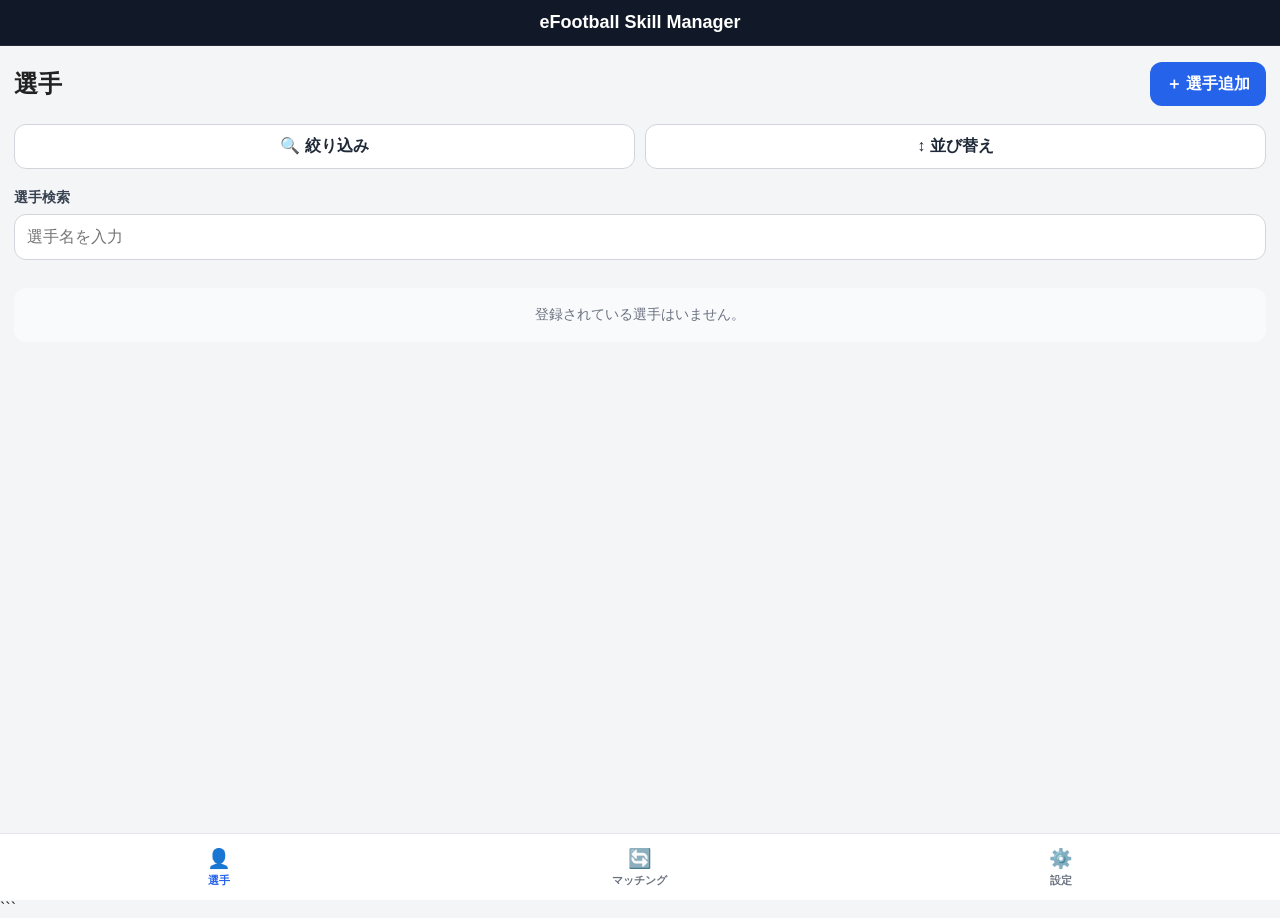
<file: index.html>
<!--
  eFootball Skill Manager
  Copyright (c) 2026 numa. All Rights Reserved.

  This is an unofficial personal tool.
  This project is not affiliated with or endorsed by KONAMI.
-->
<!DOCTYPE html>

<html lang="ja">

<head>
  <meta charset="UTF-8">
  <meta name="viewport" content="width=device-width, initial-scale=1.0, viewport-fit=cover">
  <title>eFootball Skill Manager</title>

  <link rel="stylesheet" href="style.css?v=20260918-2">
</head>

<body>

  <div class="app">

    <!-- =========================
         ヘッダー
    ========================== -->
    <header class="app-header">
      <h1>eFootball Skill Manager</h1>
    </header>


    <!-- =========================
         メインコンテンツ
    ========================== -->
    <main class="app-main">


      <!-- ==================================================
           1. 選手一覧画面
      =================================================== -->
      <section id="playerListScreen" class="screen active">

        <div class="screen-header player-list-header">

          <h2>選手</h2>

          <button id="addPlayerButton" class="primary-button" type="button">
            ＋ 選手追加
          </button>

        </div>

        <div class="player-list-tools">

          <button id="filterPlayerButton" class="secondary-button" type="button">
            🔍 絞り込み
          </button>

          <button id="sortPlayerButton" class="secondary-button" type="button">
            ↕ 並び替え
          </button>

        </div>


        <!-- 選手検索 -->
        <div class="search-area">
          <label for="playerSearch">選手検索</label>

          <input id="playerSearch" type="search" placeholder="選手名を入力">
        </div>

        <div id="playerFilterPanel" class="player-filter-panel" hidden>

          <h3>絞り込み</h3>

          <div class="filter-section">

            <div class="filter-title">ポジション</div>

            <div id="filterPositionSelector" class="filter-position-selector">

              <button type="button" data-position="CF">CF</button>
              <button type="button" data-position="ST">ST</button>
              <button type="button" data-position="LWG">LWG</button>
              <button type="button" data-position="RWG">RWG</button>
              <button type="button" data-position="LMF">LMF</button>
              <button type="button" data-position="RMF">RMF</button>
              <button type="button" data-position="OMF">OMF</button>
              <button type="button" data-position="CMF">CMF</button>
              <button type="button" data-position="DMF">DMF</button>
              <button type="button" data-position="LSB">LSB</button>
              <button type="button" data-position="RSB">RSB</button>
              <button type="button" data-position="CB">CB</button>
              <button type="button" data-position="GK">GK</button>

            </div>

          </div>

          <div class="filter-section filter-checkboxes">

            <label>
              <input id="filterSpecialTraining" type="checkbox">
              特別強化用
            </label>

            <label>
              <input id="filterUnacquiredSkills" type="checkbox">
              追加スキル未取得あり
            </label>

            <label>
              <input id="filterCompletedSkills" type="checkbox">
              追加スキル取得完了
            </label>

          </div>

          <button id="clearPlayerFilterButton" class="secondary-button" type="button">
            条件をクリア
          </button>

        </div>

        <div id="playerSortPanel" class="player-sort-panel" hidden>

          <h3>並び替え</h3>

          <div class="player-sort-options">

            <button type="button" data-sort="created" class="selected">
              登録順
            </button>

            <button type="button" data-sort="name">
              選手名
            </button>

            <button type="button" data-sort="position">
              ポジション
            </button>

            <button type="button" data-sort="unacquired">
              追加スキル未取得数
            </button>

          </div>

        </div>

        <!-- 選手一覧 -->
        <div id="playerList" class="player-list">
          
          <!--
            JavaScriptで選手カードを生成予定

            例：

            <button class="player-card" type="button">
              <div>
                <strong>選手A</strong>
                <span>CF</span>
              </div>

              <div>
                追加スキル 3 / 5
              </div>

              <div>
                ⭐ 特別強化用
              </div>
            </button>
          -->

          <p id="playerEmptyMessage" class="empty-message">
            登録されている選手はいません。
          </p>

        </div>

      </section>



      <!-- ==================================================
           2. 選手追加・編集画面
      =================================================== -->
      <section id="playerEditScreen" class="screen">

        <div class="screen-header">

          <button id="backToPlayerListButton" class="back-button" type="button">
            ＜ 戻る
          </button>

          <h2 id="playerEditTitle">
            選手追加
          </h2>

        </div>


        <form id="playerForm">


          <!-- 選手名 -->
          <section class="form-section">

            <h3>基本情報</h3>

            <label for="playerName">
              選手名
            </label>

            <input id="playerName" name="playerName" type="text" maxlength="50" placeholder="選手名を入力" required>

          </section>



          <!-- 登録ポジション -->
          <section class="form-section">

            <h3>登録ポジション</h3>

            <div id="positionSelector" class="position-selector">

              <button type="button" data-position="CF">CF</button>
              <button type="button" data-position="ST">ST</button>

              <button type="button" data-position="LWG">LWG</button>
              <button type="button" data-position="RWG">RWG</button>

              <button type="button" data-position="LMF">LMF</button>
              <button type="button" data-position="RMF">RMF</button>

              <button type="button" data-position="OMF">OMF</button>
              <button type="button" data-position="CMF">CMF</button>
              <button type="button" data-position="DMF">DMF</button>

              <button type="button" data-position="LSB">LSB</button>
              <button type="button" data-position="RSB">RSB</button>

              <button type="button" data-position="CB">CB</button>

              <button type="button" data-position="GK">GK</button>

            </div>

            <input id="selectedPosition" name="selectedPosition" type="hidden">

          </section>



          <!-- 所持スキル -->
          <section class="form-section">

            <div class="section-title-row">

              <h3>所持スキル</h3>

              <span id="ownedSkillCount">
                0 / 10
              </span>

            </div>


            <p class="section-description">
              選手が元から所持しているスキルを最大10個登録します。
            </p>


            <div id="ownedSkillList" class="selected-skill-list">

              <p class="empty-message">
                所持スキルは選択されていません。
              </p>

            </div>


            <button id="openOwnedSkillSelectorButton" class="secondary-button" type="button">
              ＋ 所持スキルを選択
            </button>

          </section>



          <!-- 追加したいスキル -->
          <section class="form-section">

            <div class="section-title-row">

              <h3>追加したいスキル</h3>

              <span id="additionalSkillCount">
                0 / 5
              </span>

            </div>


            <p class="section-description">
              今後追加したいスキルを最大5個登録します。
            </p>


            <div id="additionalSkillList" class="selected-skill-list">

              <p class="empty-message">
                追加したいスキルは選択されていません。
              </p>

            </div>


            <button id="openAdditionalSkillSelectorButton" class="secondary-button" type="button">
              ＋ 追加スキルを選択
            </button>

          </section>



          <!-- ポジション別おすすめ -->
          <section class="form-section">

            <div class="section-title-row">

              <h3>おすすめ追加スキル</h3>

              <span id="recommendPositionLabel">
                ポジション未選択
              </span>

            </div>


            <p class="section-description">
              登録ポジションに応じたおすすめ候補を表示します。
            </p>


            <div id="recommendedSkillArea" class="recommended-skill-area">

              <p class="empty-message">
                ポジションを選択してください。
              </p>

            </div>

          </section>



          <!-- 特別強化 -->
          <section class="form-section">

            <h3>特別強化</h3>

            <label class="toggle-row" for="specialTrainingPlayer">

              <span>
                特別強化用選手として登録
              </span>

              <input id="specialTrainingPlayer" name="specialTrainingPlayer" type="checkbox">

            </label>

          </section>



          <!-- 登録・保存 / 削除 -->
          <div class="form-actions player-edit-actions">

            <button id="savePlayerButton" class="primary-button large-button" type="submit">
              登録
            </button>

            <button id="deletePlayerButton" class="danger-button large-button" type="button" hidden>
              削除
            </button>

          </div>

        </form>

      </section>



      <!-- ==================================================
           3. マッチング画面
      =================================================== -->
      <section id="matchingScreen" class="screen">

        <div class="screen-header">
          <h2>マッチング</h2>
        </div>


        <!-- マッチングモード -->
        <div class="matching-mode-tabs">

          <button id="targetPlayerMatchingTab" class="matching-tab active" type="button">
            強化したい選手
          </button>

          <button id="materialPlayerMatchingTab" class="matching-tab" type="button">
            素材から探す
          </button>

        </div>



        <!-- 強化したい選手から探す -->
        <div id="targetPlayerMatchingPanel" class="matching-panel active">

          <label for="matchingTargetPlayer">
            強化したい選手
          </label>

          <select id="matchingTargetPlayer">
            <option value="">
              選手を選択
            </option>
          </select>


          <section class="matching-section">

            <h3>欲しいスキル</h3>

            <div id="targetWantedSkillList">

              <p class="empty-message">
                選手を選択してください。
              </p>

            </div>

          </section>


          <section class="matching-section">

            <h3>特別強化候補</h3>

            <div id="targetMatchingResult">

              <p class="empty-message">
                マッチング結果はありません。
              </p>

            </div>

          </section>

        </div>



        <!-- 素材から探す -->
        <div id="materialPlayerMatchingPanel" class="matching-panel">

          <label for="matchingMaterialPlayer">
            特別強化用選手
          </label>

          <select id="matchingMaterialPlayer">
            <option value="">
              選手を選択
            </option>
          </select>


          <section class="matching-section">

            <h3>現在持っているスキル</h3>

            <div id="materialOwnedSkillList">

              <p class="empty-message">
                選手を選択してください。
              </p>

            </div>

          </section>


          <section class="matching-section">

            <h3>使用候補</h3>

            <div id="materialMatchingResult">

              <p class="empty-message">
                マッチング結果はありません。
              </p>

            </div>

          </section>

        </div>

      </section>



      <!-- ==================================================
           4. 設定画面
      =================================================== -->
      <section id="settingsScreen" class="screen">

        <div class="screen-header">
          <h2>設定</h2>
        </div>


        <!-- おすすめスキル -->
        <section class="settings-section">

          <h3>おすすめスキル</h3>

          <button id="openRecommendationSettingsButton" class="settings-button" type="button">

            ポジション別おすすめスキルを見る
            <span>＞</span>

          </button>

        </section>


        <!-- データ管理 -->
        <section class="settings-section">

          <h3>データ管理</h3>

          <button id="exportDataButton" class="settings-button" type="button">
            データを書き出す
          </button>


          <label class="settings-button file-button" for="importDataInput">

            データを読み込む

          </label>

          <input id="importDataInput" type="file" accept=".json,application/json" hidden>


          <button id="resetDataButton" class="danger-button" type="button">
            全データを初期化
          </button>

        </section>

      </section>



      <!-- ==================================================
           5. おすすめスキル設定画面
      =================================================== -->
      <section id="recommendationSettingsScreen" class="screen">

        <div class="screen-header">

          <button id="backToSettingsButton" class="back-button" type="button">
            ＜ 戻る
          </button>

          <h2>
            おすすめスキル
          </h2>

        </div>


        <label for="recommendationPositionSelect">
          ポジション
        </label>

        <select id="recommendationPositionSelect">

          <option value="CF">CF / ST</option>
          <option value="WG">LWG / RWG</option>
          <option value="MF">LMF / RMF / OMF / CMF / DMF</option>
          <option value="SB">LSB / RSB</option>
          <option value="CB">CB</option>
          <option value="GK">GK</option>

        </select>


        <div id="recommendationSettingsList">

          <!-- JavaScriptでおすすめスキルを表示 -->

        </div>

      </section>

    </main>



    <!-- =========================
         下部ナビゲーション
    ========================== -->
    <nav class="bottom-navigation">

      <button id="playerNavButton" class="nav-button active" type="button" data-screen="playerListScreen">

        <span class="nav-icon">👤</span>
        <span>選手</span>

      </button>


      <button id="matchingNavButton" class="nav-button" type="button" data-screen="matchingScreen">

        <span class="nav-icon">🔄</span>
        <span>マッチング</span>

      </button>


      <button id="settingsNavButton" class="nav-button" type="button" data-screen="settingsScreen">

        <span class="nav-icon">⚙️</span>
        <span>設定</span>

      </button>

    </nav>

  </div>



  <!-- ==================================================
       スキル選択モーダル
  =================================================== -->
  <div id="skillSelectorModal" class="modal" aria-hidden="true">

    <div class="modal-overlay"></div>

    <div class="modal-content" role="dialog" aria-modal="true" aria-labelledby="skillSelectorTitle">

      <div class="modal-header">

        <h2 id="skillSelectorTitle">
          スキル選択
        </h2>

        <span id="skillSelectorCount">
          0 / 10
        </span>

        <button id="closeSkillSelectorButton" class="close-button" type="button" aria-label="閉じる">
          ×
        </button>

      </div>


      <!-- スキル検索 -->
      <div class="search-area">

        <label for="skillSearch">
          スキル検索
        </label>

        <input id="skillSearch" type="search" placeholder="スキル名を入力">

      </div>


      <!-- スキル一覧 -->
      <div id="skillSelectorList" class="skill-selector-list">

        <!-- JavaScriptで全スキルを生成 -->

      </div>


      <div class="modal-actions">

        <button id="confirmSkillSelectionButton" class="primary-button" type="button">
          決定
        </button>

      </div>

    </div>

  </div>



  <script src="app.js?v=20260918-2"></script>

</body>

</html>
```
</file>
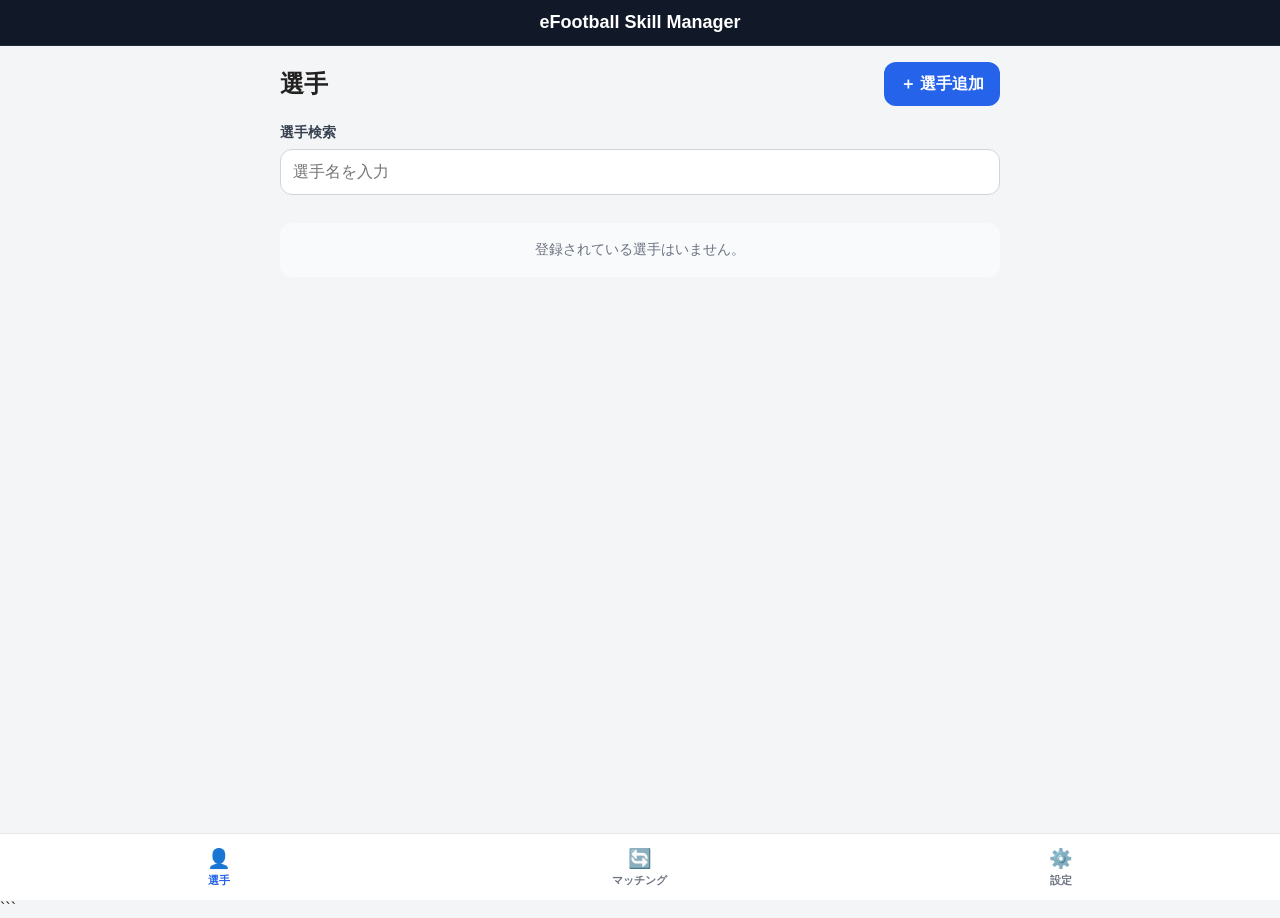
<file: eFootball Skill Manager/index.html>
<!--
  eFootball Skill Manager
  Copyright (c) 2026 numa. All Rights Reserved.

  This is an unofficial personal tool.
  This project is not affiliated with or endorsed by KONAMI.
-->
<!DOCTYPE html>

<html lang="ja">

<head>
  <meta charset="UTF-8">
  <meta name="viewport" content="width=device-width, initial-scale=1.0, viewport-fit=cover">
  <title>eFootball Skill Manager</title>

  <link rel="stylesheet" href="style.css">
</head>

<body>

  <div class="app">

    <!-- =========================
         ヘッダー
    ========================== -->
    <header class="app-header">
      <h1>eFootball Skill Manager</h1>
    </header>


    <!-- =========================
         メインコンテンツ
    ========================== -->
    <main class="app-main">


      <!-- ==================================================
           1. 選手一覧画面
      =================================================== -->
      <section id="playerListScreen" class="screen active">

        <div class="screen-header">
          <h2>選手</h2>

          <button
            id="addPlayerButton"
            class="primary-button"
            type="button">
            ＋ 選手追加
          </button>
        </div>


        <!-- 選手検索 -->
        <div class="search-area">
          <label for="playerSearch">選手検索</label>

          <input
            id="playerSearch"
            type="search"
            placeholder="選手名を入力">
        </div>


        <!-- 選手一覧 -->
        <div id="playerList" class="player-list">

          <!--
            JavaScriptで選手カードを生成予定

            例：

            <button class="player-card" type="button">
              <div>
                <strong>選手A</strong>
                <span>CF</span>
              </div>

              <div>
                追加スキル 3 / 5
              </div>

              <div>
                ⭐ 特別強化用
              </div>
            </button>
          -->

          <p id="playerEmptyMessage" class="empty-message">
            登録されている選手はいません。
          </p>

        </div>

      </section>



      <!-- ==================================================
           2. 選手追加・編集画面
      =================================================== -->
      <section id="playerEditScreen" class="screen">

        <div class="screen-header">

          <button
            id="backToPlayerListButton"
            class="back-button"
            type="button">
            ＜ 戻る
          </button>

          <h2 id="playerEditTitle">
            選手追加
          </h2>

        </div>


        <form id="playerForm">


          <!-- 選手名 -->
          <section class="form-section">

            <h3>基本情報</h3>

            <label for="playerName">
              選手名
            </label>

            <input
              id="playerName"
              name="playerName"
              type="text"
              maxlength="50"
              placeholder="選手名を入力"
              required>

          </section>



          <!-- 登録ポジション -->
          <section class="form-section">

            <h3>登録ポジション</h3>

            <div
              id="positionSelector"
              class="position-selector">

              <button type="button" data-position="CF">CF</button>
              <button type="button" data-position="ST">ST</button>

              <button type="button" data-position="LWG">LWG</button>
              <button type="button" data-position="RWG">RWG</button>

              <button type="button" data-position="LMF">LMF</button>
              <button type="button" data-position="RMF">RMF</button>

              <button type="button" data-position="OMF">OMF</button>
              <button type="button" data-position="CMF">CMF</button>
              <button type="button" data-position="DMF">DMF</button>

              <button type="button" data-position="LSB">LSB</button>
              <button type="button" data-position="RSB">RSB</button>

              <button type="button" data-position="CB">CB</button>

              <button type="button" data-position="GK">GK</button>

            </div>

            <input
              id="selectedPosition"
              name="selectedPosition"
              type="hidden">

          </section>



          <!-- 所持スキル -->
          <section class="form-section">

            <div class="section-title-row">

              <h3>所持スキル</h3>

              <span id="ownedSkillCount">
                0 / 10
              </span>

            </div>


            <p class="section-description">
              選手が元から所持しているスキルを最大10個登録します。
            </p>


            <div
              id="ownedSkillList"
              class="selected-skill-list">

              <p class="empty-message">
                所持スキルは選択されていません。
              </p>

            </div>


            <button
              id="openOwnedSkillSelectorButton"
              class="secondary-button"
              type="button">
              ＋ 所持スキルを選択
            </button>

          </section>



          <!-- 追加したいスキル -->
          <section class="form-section">

            <div class="section-title-row">

              <h3>追加したいスキル</h3>

              <span id="additionalSkillCount">
                0 / 5
              </span>

            </div>


            <p class="section-description">
              今後追加したいスキルを最大5個登録します。
            </p>


            <div
              id="additionalSkillList"
              class="selected-skill-list">

              <p class="empty-message">
                追加したいスキルは選択されていません。
              </p>

            </div>


            <button
              id="openAdditionalSkillSelectorButton"
              class="secondary-button"
              type="button">
              ＋ 追加スキルを選択
            </button>

          </section>



          <!-- ポジション別おすすめ -->
          <section class="form-section">

            <div class="section-title-row">

              <h3>おすすめ追加スキル</h3>

              <span id="recommendPositionLabel">
                ポジション未選択
              </span>

            </div>


            <p class="section-description">
              登録ポジションに応じたおすすめ候補を表示します。
            </p>


            <div
              id="recommendedSkillArea"
              class="recommended-skill-area">

              <p class="empty-message">
                ポジションを選択してください。
              </p>

            </div>

          </section>



          <!-- 特別強化 -->
          <section class="form-section">

            <h3>特別強化</h3>

            <label
              class="toggle-row"
              for="specialTrainingPlayer">

              <span>
                特別強化用選手として登録
              </span>

              <input
                id="specialTrainingPlayer"
                name="specialTrainingPlayer"
                type="checkbox">

            </label>

          </section>



          <!-- 保存 -->
          <div class="form-actions">

            <button
              id="savePlayerButton"
              class="primary-button large-button"
              type="submit">
              保存
            </button>

          </div>

        </form>

      </section>



      <!-- ==================================================
           3. マッチング画面
      =================================================== -->
      <section id="matchingScreen" class="screen">

        <div class="screen-header">
          <h2>マッチング</h2>
        </div>


        <!-- マッチングモード -->
        <div class="matching-mode-tabs">

          <button
            id="targetPlayerMatchingTab"
            class="matching-tab active"
            type="button">
            強化したい選手
          </button>

          <button
            id="materialPlayerMatchingTab"
            class="matching-tab"
            type="button">
            素材から探す
          </button>

        </div>



        <!-- 強化したい選手から探す -->
        <div
          id="targetPlayerMatchingPanel"
          class="matching-panel active">

          <label for="matchingTargetPlayer">
            強化したい選手
          </label>

          <select id="matchingTargetPlayer">
            <option value="">
              選手を選択
            </option>
          </select>


          <section class="matching-section">

            <h3>欲しいスキル</h3>

            <div id="targetWantedSkillList">

              <p class="empty-message">
                選手を選択してください。
              </p>

            </div>

          </section>


          <section class="matching-section">

            <h3>特別強化候補</h3>

            <div id="targetMatchingResult">

              <p class="empty-message">
                マッチング結果はありません。
              </p>

            </div>

          </section>

        </div>



        <!-- 素材から探す -->
        <div
          id="materialPlayerMatchingPanel"
          class="matching-panel">

          <label for="matchingMaterialPlayer">
            特別強化用選手
          </label>

          <select id="matchingMaterialPlayer">
            <option value="">
              選手を選択
            </option>
          </select>


          <section class="matching-section">

            <h3>現在持っているスキル</h3>

            <div id="materialOwnedSkillList">

              <p class="empty-message">
                選手を選択してください。
              </p>

            </div>

          </section>


          <section class="matching-section">

            <h3>使用候補</h3>

            <div id="materialMatchingResult">

              <p class="empty-message">
                マッチング結果はありません。
              </p>

            </div>

          </section>

        </div>

      </section>



      <!-- ==================================================
           4. 設定画面
      =================================================== -->
      <section id="settingsScreen" class="screen">

        <div class="screen-header">
          <h2>設定</h2>
        </div>


        <!-- おすすめスキル -->
        <section class="settings-section">

          <h3>おすすめスキル</h3>

          <button
            id="openRecommendationSettingsButton"
            class="settings-button"
            type="button">

            ポジション別おすすめスキルを見る
            <span>＞</span>

          </button>

        </section>


        <!-- データ管理 -->
        <section class="settings-section">

          <h3>データ管理</h3>

          <button
            id="exportDataButton"
            class="settings-button"
            type="button">
            データを書き出す
          </button>


          <label
            class="settings-button file-button"
            for="importDataInput">

            データを読み込む

          </label>

          <input
            id="importDataInput"
            type="file"
            accept=".json,application/json"
            hidden>


          <button
            id="resetDataButton"
            class="danger-button"
            type="button">
            全データを初期化
          </button>

        </section>

      </section>



      <!-- ==================================================
           5. おすすめスキル設定画面
      =================================================== -->
      <section id="recommendationSettingsScreen" class="screen">

        <div class="screen-header">

          <button
            id="backToSettingsButton"
            class="back-button"
            type="button">
            ＜ 戻る
          </button>

          <h2>
            おすすめスキル
          </h2>

        </div>


        <label for="recommendationPositionSelect">
          ポジション
        </label>

        <select id="recommendationPositionSelect">

          <option value="CF">CF / ST</option>
          <option value="WG">LWG / RWG</option>
          <option value="MF">LMF / RMF / OMF / CMF / DMF</option>
          <option value="SB">LSB / RSB</option>
          <option value="CB">CB</option>
          <option value="GK">GK</option>

        </select>


        <div id="recommendationSettingsList">

          <!-- JavaScriptでおすすめスキルを表示 -->

        </div>

      </section>

    </main>



    <!-- =========================
         下部ナビゲーション
    ========================== -->
    <nav class="bottom-navigation">

      <button
        id="playerNavButton"
        class="nav-button active"
        type="button"
        data-screen="playerListScreen">

        <span class="nav-icon">👤</span>
        <span>選手</span>

      </button>


      <button
        id="matchingNavButton"
        class="nav-button"
        type="button"
        data-screen="matchingScreen">

        <span class="nav-icon">🔄</span>
        <span>マッチング</span>

      </button>


      <button
        id="settingsNavButton"
        class="nav-button"
        type="button"
        data-screen="settingsScreen">

        <span class="nav-icon">⚙️</span>
        <span>設定</span>

      </button>

    </nav>

  </div>



  <!-- ==================================================
       スキル選択モーダル
  =================================================== -->
  <div
    id="skillSelectorModal"
    class="modal"
    aria-hidden="true">

    <div class="modal-overlay"></div>

    <div
      class="modal-content"
      role="dialog"
      aria-modal="true"
      aria-labelledby="skillSelectorTitle">

      <div class="modal-header">

        <h2 id="skillSelectorTitle">
          スキル選択
        </h2>

        <button
          id="closeSkillSelectorButton"
          class="close-button"
          type="button"
          aria-label="閉じる">
          ×
        </button>

      </div>


      <!-- スキル検索 -->
      <div class="search-area">

        <label for="skillSearch">
          スキル検索
        </label>

        <input
          id="skillSearch"
          type="search"
          placeholder="スキル名を入力">

      </div>


      <!-- スキル一覧 -->
      <div
        id="skillSelectorList"
        class="skill-selector-list">

        <!-- JavaScriptで全スキルを生成 -->

      </div>


      <div class="modal-actions">

        <button
          id="confirmSkillSelectionButton"
          class="primary-button"
          type="button">
          決定
        </button>

      </div>

    </div>

  </div>



  <script src="app.js"></script>

</body>

</html>
```
</file>
<file: style.css>
css
/*
 * eFootball Skill Manager
 * Copyright (c) 2026 numa. All Rights Reserved.
 *
 * Unauthorized copying, redistribution, or republication
 * of this source code is not permitted.
 */
/* 
=========================
   Base
========================= */

* {
  box-sizing: border-box;
}

html {
  -webkit-text-size-adjust: 100%;
}

body {
  margin: 0;
  font-family:
    -apple-system,
    BlinkMacSystemFont,
    "Segoe UI",
    sans-serif;
  background: #f4f5f7;
  color: #222;
}

button,
input,
select {
  font: inherit;
}

button {
  cursor: pointer;
}

.app {
  min-height: 100vh;
  background: #f4f5f7;
}


/* =========================
   Header
========================= */

.app-header {
  position: sticky;
  top: 0;
  z-index: 20;

  padding:
    calc(12px + env(safe-area-inset-top)) 16px 12px;

  background: #111827;
  color: #fff;

  border-bottom: 1px solid rgba(255, 255, 255, 0.08);
}

.app-header h1 {
  margin: 0;
  font-size: 18px;
  font-weight: 700;
  text-align: center;
}


/* =========================
   Main
========================= */

.app-main {
  width: 100%;
  max-width: 720px;
  margin: 0 auto;

  padding:
    16px 14px calc(100px + env(safe-area-inset-bottom));
}


/* =========================
   Screen
========================= */

.screen {
  display: none;
}

.screen.active {
  display: block;
}

.screen-header {
  display: flex;
  align-items: center;
  justify-content: space-between;
  gap: 12px;

  margin-bottom: 18px;
}

.screen-header h2 {
  margin: 0;
  font-size: 24px;
  font-weight: 700;
}


/* =========================
   Buttons
========================= */

.primary-button,
.secondary-button,
.back-button,
.settings-button,
.danger-button {
  min-height: 44px;
  border-radius: 12px;
  font-weight: 600;
}

.primary-button {
  border: none;
  padding: 10px 16px;

  background: #2563eb;
  color: #fff;
}

.primary-button:active {
  transform: scale(0.98);
}

.secondary-button {
  width: 100%;

  border: 1px solid #d1d5db;
  padding: 11px 14px;

  background: #fff;
  color: #1f2937;
}

.back-button {
  border: none;
  padding: 8px 4px;

  background: transparent;
  color: #2563eb;
}

.large-button {
  width: 100%;
  min-height: 50px;
  font-size: 16px;
}

.danger-button {
  width: 100%;

  border: 1px solid #dc2626;
  padding: 11px 14px;

  background: #fff;
  color: #dc2626;
}


/* =========================
   Inputs
========================= */

input[type="text"],
input[type="search"],
select {
  width: 100%;
  min-height: 46px;

  border: 1px solid #d1d5db;
  border-radius: 12px;

  padding: 10px 12px;

  background: #fff;
  color: #111827;

  outline: none;
}

input[type="text"]:focus,
input[type="search"]:focus,
select:focus {
  border-color: #2563eb;

  box-shadow:
    0 0 0 3px rgba(37, 99, 235, 0.12);
}

label {
  display: block;

  margin-bottom: 7px;

  font-size: 14px;
  font-weight: 600;
  color: #374151;
}


/* =========================
   Search
========================= */

.search-area {
  margin-bottom: 16px;
}


/* =========================
   Player list
========================= */

.player-list {
  display: flex;
  flex-direction: column;
  gap: 12px;
}

.player-card {
  width: 100%;

  border: 1px solid #e5e7eb;
  border-radius: 16px;

  padding: 15px;

  background: #fff;

  text-align: left;

  box-shadow:
    0 2px 8px rgba(0, 0, 0, 0.04);
}

.player-card:active {
  transform: scale(0.99);
}

.player-card-header {
  display: flex;
  align-items: center;
  justify-content: space-between;
  gap: 10px;

  margin-bottom: 10px;
}

.player-card-name {
  font-size: 17px;
  font-weight: 700;
}

.player-card-position {
  display: inline-flex;
  align-items: center;
  justify-content: center;

  min-width: 48px;

  padding: 5px 10px;

  border-radius: 999px;

  background: #eef2ff;
  color: #3730a3;

  font-size: 13px;
  font-weight: 700;
}

.player-card-info {
  display: flex;
  flex-direction: column;
  gap: 6px;

  font-size: 14px;
  color: #4b5563;
}

.special-player-label {
  font-weight: 700;
  color: #b45309;
}


/* =========================
   Empty message
========================= */

.empty-message {
  margin: 12px 0;
  padding: 18px;

  border-radius: 12px;

  background: #f9fafb;
  color: #6b7280;

  font-size: 14px;
  text-align: center;
}


/* =========================
   Form
========================= */

#playerForm {
  display: flex;
  flex-direction: column;
  gap: 16px;
}

.form-section,
.settings-section,
.matching-section {
  border: 1px solid #e5e7eb;
  border-radius: 16px;

  padding: 16px;

  background: #fff;

  box-shadow:
    0 2px 8px rgba(0, 0, 0, 0.03);
}

.form-section h3,
.settings-section h3,
.matching-section h3 {
  margin: 0 0 14px;

  font-size: 17px;
}

.section-title-row {
  display: flex;
  align-items: center;
  justify-content: space-between;
  gap: 10px;

  margin-bottom: 10px;
}

.section-title-row h3 {
  margin: 0;
}

.section-title-row span {
  font-size: 13px;
  font-weight: 700;
  color: #6b7280;
}

.section-description {
  margin: -3px 0 14px;

  font-size: 13px;
  line-height: 1.5;
  color: #6b7280;
}

.form-actions {
  padding-top: 4px;
}


/* =========================
   Position selector
========================= */

.position-selector {
  display: grid;
  grid-template-columns: repeat(4, 1fr);
  gap: 8px;
}

.position-selector button {
  min-height: 44px;

  border: 1px solid #d1d5db;
  border-radius: 10px;

  background: #fff;
  color: #374151;

  font-size: 14px;
  font-weight: 700;
}

.position-selector button.selected {
  border-color: #2563eb;

  background: #2563eb;
  color: #fff;
}


/* =========================
   Selected skill list
========================= */

.selected-skill-list {
  display: flex;
  flex-direction: column;
  gap: 8px;

  margin-bottom: 12px;
}

.skill-row {
  display: flex;
  align-items: center;
  justify-content: space-between;
  gap: 10px;

  padding: 11px 12px;

  border: 1px solid #e5e7eb;
  border-radius: 12px;

  background: #f9fafb;
}

.skill-row-name {
  flex: 1;

  font-size: 14px;
  font-weight: 600;
}

.skill-row-actions {
  display: flex;
  align-items: center;
  gap: 8px;
}

.skill-status-button {
  min-height: 34px;

  border: 1px solid #d1d5db;
  border-radius: 999px;

  padding: 5px 10px;

  background: #fff;

  font-size: 12px;
  font-weight: 700;
}

.skill-status-button.acquired {
  border-color: #16a34a;

  background: #dcfce7;
  color: #166534;
}

.skill-remove-button {
  width: 34px;
  height: 34px;

  border: none;
  border-radius: 50%;

  background: #fee2e2;
  color: #b91c1c;

  font-size: 18px;
  line-height: 1;
}


/* =========================
   Recommended skills
========================= */

.recommended-skill-area {
  display: flex;
  flex-direction: column;
  gap: 14px;
}

.recommend-group {
  border-top: 1px solid #e5e7eb;
  padding-top: 12px;
}

.recommend-group:first-child {
  border-top: none;
  padding-top: 0;
}

.recommend-group-title {
  margin-bottom: 8px;

  font-size: 14px;
  font-weight: 700;
  color: #374151;
}

.recommend-skill-list {
  display: flex;
  flex-direction: column;
  gap: 7px;
}

.recommend-skill-row {
  display: flex;
  align-items: center;
  justify-content: space-between;
  gap: 10px;

  min-height: 42px;

  padding: 8px 10px;

  border: 1px solid #e5e7eb;
  border-radius: 10px;

  background: #f9fafb;
}

.recommend-skill-row.low-priority {
  opacity: 0.65;
}

.recommend-add-button {
  flex-shrink: 0;

  min-height: 34px;

  border: 1px solid #2563eb;
  border-radius: 9px;

  padding: 5px 10px;

  background: #fff;
  color: #2563eb;

  font-size: 12px;
  font-weight: 700;
}

.recommend-add-button.selected {
  border-color: #16a34a;

  background: #dcfce7;
  color: #166534;
}


/* =========================
   Toggle
========================= */

.toggle-row {
  display: flex;
  align-items: center;
  justify-content: space-between;
  gap: 16px;

  margin: 0;

  cursor: pointer;
}

.toggle-row input[type="checkbox"] {
  width: 22px;
  height: 22px;

  accent-color: #2563eb;
}


/* =========================
   Matching
========================= */

.matching-mode-tabs {
  display: grid;
  grid-template-columns: 1fr 1fr;

  gap: 6px;

  margin-bottom: 16px;

  padding: 4px;

  border-radius: 12px;

  background: #e5e7eb;
}

.matching-tab {
  min-height: 42px;

  border: none;
  border-radius: 9px;

  background: transparent;
  color: #4b5563;

  font-weight: 700;
}

.matching-tab.active {
  background: #fff;
  color: #111827;

  box-shadow:
    0 1px 4px rgba(0, 0, 0, 0.08);
}

.matching-panel {
  display: none;
}

.matching-panel.active {
  display: block;
}

.matching-section {
  margin-top: 16px;
}

.match-card {
  margin-top: 10px;

  border: 1px solid #e5e7eb;
  border-radius: 14px;

  padding: 14px;

  background: #fff;
}

.match-card-header {
  display: flex;
  align-items: center;
  justify-content: space-between;
  gap: 10px;

  margin-bottom: 12px;
}

.match-card-name {
  font-weight: 700;
}

.match-score {
  font-size: 16px;
  font-weight: 800;
  color: #2563eb;
}

.match-skill {
  padding: 4px 0;

  font-size: 14px;
}

.match-skill.hit {
  color: #166534;
}

.match-skill.miss {
  color: #9ca3af;
}


/* =========================
   Settings
========================= */

.settings-section {
  margin-bottom: 16px;
}

.settings-button {
  display: flex;
  align-items: center;
  justify-content: space-between;

  width: 100%;

  margin-bottom: 10px;

  border: 1px solid #e5e7eb;

  padding: 12px 14px;

  background: #fff;
  color: #111827;

  text-align: left;
}

.file-button {
  cursor: pointer;
}


/* =========================
   Recommendation settings
========================= */

#recommendationPositionSelect {
  margin-bottom: 16px;
}

#recommendationSettingsList {
  display: flex;
  flex-direction: column;
  gap: 14px;
}


/* =========================
   Bottom navigation
========================= */

.bottom-navigation {
  position: fixed;
  right: 0;
  bottom: 0;
  left: 0;

  z-index: 30;

  display: grid;
  grid-template-columns: repeat(3, 1fr);

  padding:
    7px 8px calc(7px + env(safe-area-inset-bottom));

  border-top: 1px solid #e5e7eb;

  background: rgba(255, 255, 255, 0.96);

  backdrop-filter: blur(14px);
  -webkit-backdrop-filter: blur(14px);
}

.nav-button {
  display: flex;
  flex-direction: column;
  align-items: center;
  justify-content: center;

  gap: 3px;

  min-height: 52px;

  border: none;
  border-radius: 10px;

  background: transparent;
  color: #6b7280;

  font-size: 11px;
  font-weight: 600;
}

.nav-button.active {
  color: #2563eb;
}

.nav-icon {
  font-size: 19px;
}


/* =========================
   Modal
========================= */

.modal {
  position: fixed;
  inset: 0;

  z-index: 100;

  display: none;
}

.modal.open {
  display: block;
}

.modal-overlay {
  position: absolute;
  inset: 0;

  background: rgba(0, 0, 0, 0.45);
}

.modal-content {
  position: absolute;
  right: 0;
  bottom: 0;
  left: 0;

  max-height: 88vh;

  padding:
    16px 16px calc(16px + env(safe-area-inset-bottom));

  border-radius: 22px 22px 0 0;

  background: #fff;

  overflow-y: auto;

  animation: modal-slide-up 0.2s ease-out;
}

@keyframes modal-slide-up {

  from {
    transform: translateY(30px);
    opacity: 0;
  }

  to {
    transform: translateY(0);
    opacity: 1;
  }

}

.modal-header {
  display: flex;
  align-items: center;
  justify-content: space-between;

  margin-bottom: 14px;
}

.modal-header h2 {
  margin: 0;

  font-size: 20px;
}

.close-button {
  display: flex;
  align-items: center;
  justify-content: center;

  width: 40px;
  height: 40px;

  border: none;
  border-radius: 50%;

  background: #f3f4f6;
  color: #111827;

  font-size: 24px;
}

.skill-selector-list {
  display: flex;
  flex-direction: column;
  gap: 22px;

  max-height: 56vh;

  overflow-y: auto;
}


/* =========================
   Skill category
========================= */

.skill-category-block {
  display: flex;
  flex-direction: column;
  gap: 10px;
}

.skill-category-title {
  font-size: 15px;
  font-weight: 800;
  color: #374151;
}


/* =========================
   Skill selector buttons
========================= */

.skill-selector-grid {
  display: flex;
  flex-wrap: wrap;
  gap: 8px;
}

.skill-select-button {
  display: flex;
  flex-direction: column;
  align-items: center;
  justify-content: center;

  flex: 1 1 auto;

  min-width: 105px;
  min-height: 50px;

  padding: 9px 12px;

  border: 1px solid #d1d5db;
  border-radius: 10px;

  background: #fff;
  color: #374151;

  text-align: center;

  font-weight: 700;
}

.skill-select-button:active {
  transform: scale(0.98);
}


/* 選択中 */

.skill-select-button.selected {
  border-color: #2563eb;

  background: #2563eb;
  color: #fff;
}


/* スキル名 */

.skill-select-name {
  font-size: 14px;
  line-height: 1.35;

  white-space: normal;
  word-break: keep-all;
}


/* 特殊スキル */

.skill-special-label {
  margin-top: 3px;

  font-size: 10px;
  font-weight: 700;

  color: #7c3aed;
}

.skill-select-button.selected .skill-special-label {
  color: rgba(255, 255, 255, 0.85);
}

.modal-actions {
  position: sticky;
  bottom: 0;

  padding-top: 14px;

  background: #fff;
}

.modal-actions .primary-button {
  width: 100%;
}


/* =========================
   iPhone / small screens
========================= */

@media (max-width: 430px) {

  .app-main {
    padding-right: 12px;
    padding-left: 12px;
  }

  .screen-header h2 {
    font-size: 22px;
  }

  .position-selector {
    grid-template-columns: repeat(4, 1fr);
  }

  .form-section,
  .settings-section,
  .matching-section {
    padding: 14px;
  }

}


/* =========================
   Very small screens
========================= */

@media (max-width: 360px) {

  .position-selector {
    grid-template-columns: repeat(3, 1fr);
  }

  .screen-header {
    align-items: flex-start;
  }


  /* スキル選択 */

  .skill-selector-grid {
    gap: 7px;
  }

  .skill-select-button {
    min-width: 95px;
    min-height: 48px;

    padding: 8px 9px;
  }

  .skill-select-name {
    font-size: 13px;
  }

}

/* =========================================================
   おすすめ追加スキル
   ◎ 最有力候補 / ○ 候補
========================================================= */


/* =========================
   優先度グループ
========================= */

.recommend-priority-group {
  margin-top: 20px;
}

.recommend-priority-group:first-child {
  margin-top: 8px;
}


/* =========================
   ◎ / ○ 見出し
========================= */

.recommend-priority-title {
  display: flex;
  align-items: center;

  margin-bottom: 12px;

  font-size: 15px;
  font-weight: 700;

  color: #1f2937;
}


/* =========================
   スキル一覧
   横幅に応じて自動折り返し
========================= */

.recommend-priority-list {
  display: flex;
  flex-wrap: wrap;

  gap: 10px;
}


/* =========================
   おすすめスキルボタン
========================= */

.recommend-skill-button {
  appearance: none;
  -webkit-appearance: none;

  display: inline-flex;
  align-items: center;
  justify-content: center;

  min-height: 44px;

  padding: 9px 15px;

  border: 1px solid #d1d5db;
  border-radius: 12px;

  background: #ffffff;
  color: #1f2937;

  font-size: 14px;
  font-weight: 600;
  line-height: 1.3;

  white-space: nowrap;

  cursor: pointer;

  transition:
    background-color 0.15s ease,
    border-color 0.15s ease,
    color 0.15s ease,
    transform 0.1s ease;
}


/* =========================
   ◎ 最有力候補
   ○ 候補

   色分けはしない
========================= */

.recommend-skill-button.best,
.recommend-skill-button.candidate {
  border-color: #d1d5db;
  background: #ffffff;
  color: #1f2937;
}


/* =========================
   選択済み
========================= */

.recommend-skill-button.selected {
  border-color: #111827;
  background: #111827;
  color: #ffffff;
}


/* =========================
   タップ時
========================= */

.recommend-skill-button:active {
  transform: scale(0.97);
}


/* =========================
   PC
========================= */

@media (min-width: 769px) {

  .recommend-priority-list {
    gap: 10px;
  }

  .recommend-skill-button {
    min-height: 42px;
    padding: 9px 16px;
  }

}


/* =========================
   スマホ
========================= */

@media (max-width: 768px) {

  .recommend-priority-group {
    margin-top: 18px;
  }

  .recommend-priority-title {
    margin-bottom: 10px;

    font-size: 14px;
  }

  .recommend-priority-list {
    gap: 8px;
  }

  .recommend-skill-button {
    min-height: 42px;

    padding: 8px 12px;

    border-radius: 10px;

    font-size: 13px;
  }

}

/* =========================================================
   おすすめ設定
   スキル名 + ドロップダウン
========================================================= */


/* =========================
   カテゴリ
========================= */

.recommend-setting-category {
  margin-top: 24px;
}

.recommend-setting-category:first-child {
  margin-top: 8px;
}


/* =========================
   カテゴリタイトル
========================= */

.recommend-setting-category-title {
  margin: 0 0 10px;

  font-size: 15px;
  font-weight: 700;

  color: #1f2937;
}


/* =========================
   1スキル
========================= */

.recommend-setting-row {
  display: flex;
  align-items: center;
  justify-content: space-between;

  gap: 16px;

  min-height: 52px;

  padding: 8px 0;

  border-bottom: 1px solid #e5e7eb;
}


/* =========================
   スキル名
========================= */

.recommend-setting-skill-name {
  flex: 1;
  min-width: 0;

  font-size: 14px;
  font-weight: 500;

  color: #1f2937;
}


/* =========================
   ドロップダウン
========================= */

.recommend-setting-select {
  flex: 0 0 auto;

  width: 130px;
  min-height: 40px;

  padding: 7px 30px 7px 10px;

  border: 1px solid #d1d5db;
  border-radius: 9px;

  background-color: #ffffff;

  color: #1f2937;

  font-size: 13px;
  font-weight: 600;

  cursor: pointer;
}


/* フォーカス */
.recommend-setting-select:focus {
  outline: 2px solid #111827;
  outline-offset: 1px;
}


/* =========================
   スマホ
========================= */

@media (max-width: 768px) {

  .recommend-setting-category {
    margin-top: 20px;
  }


  .recommend-setting-row {
    gap: 10px;

    min-height: 50px;

    padding: 7px 0;
  }


  .recommend-setting-skill-name {
    font-size: 13px;
  }


  .recommend-setting-select {
    width: 120px;

    min-height: 40px;

    padding-left: 9px;

    font-size: 12px;
  }

}

/* =========================================================
   選手編集
   登録 / 保存 / 削除
========================================================= */


/* =========================
   ボタン配置
========================= */

.player-edit-actions {
  display: grid;
  grid-template-columns: 1fr 1fr;

  gap: 10px;

  width: 100%;
}


/* =========================
   保存 / 登録
========================= */

.player-edit-actions .primary-button {
  width: 100%;
}


/* =========================
   削除
========================= */

.player-edit-actions .danger-button {
  width: 100%;

  min-height: 46px;

  padding: 10px 16px;

  border: 1px solid #dc2626;
  border-radius: 10px;

  background: #dc2626;
  color: #ffffff;

  font-size: 14px;
  font-weight: 700;

  cursor: pointer;
}


/* タップ時 */
.player-edit-actions .danger-button:active {
  background: #b91c1c;
  border-color: #b91c1c;
}


/* =========================
   hidden
========================= */

.player-edit-actions .danger-button[hidden] {
  display: none;
}


/* =========================
   新規登録時

   削除がhiddenの場合は
   登録ボタンを横幅いっぱいにする
========================= */

.player-edit-actions:has(.danger-button[hidden]) {
  grid-template-columns: 1fr;
}

/* =========================================================
   入力欄の横幅補正
========================================================= */

input,
select,
textarea {
  box-sizing: border-box;
  max-width: 100%;
}

/* =========================================================
   スマホ時のヘッダー横はみ出し防止
========================================================= */

.app-header {
  box-sizing: border-box;
  width: 100%;
  max-width: 100%;
}

.app {
  width: 100%;
  max-width: 100%;
  overflow-x: hidden;
}

@media (max-width: 768px) {

  .app-header {
    width: 100%;
    max-width: 100%;
    margin-left: 0;
    margin-right: 0;
  }

}

/* =========================================================
   スマホ 横幅調整
========================================================= */

/* padding / border を横幅に含める */
*,
*::before,
*::after {
  box-sizing: border-box;
}


/* アプリ全体 */
html,
body,
.app {
  width: 100%;
  max-width: 100%;

  overflow-x: hidden;
}


/* メイン領域 */
.app-main {
  width: 100%;
  max-width: 100%;

  box-sizing: border-box;
}


/* 各画面 */
.screen {
  width: 100%;
  max-width: 100%;

  box-sizing: border-box;
}


/* =========================================================
   スマホ
========================================================= */

@media (max-width: 768px) {

  /* =========================
     メインコンテンツ
  ========================= */

  .app-main {
    width: 100%;
    max-width: 100%;

    padding-left: 16px;
    padding-right: 16px;
  }


  /* =========================
     各画面
  ========================= */

  .screen {
    width: 100%;
    max-width: 100%;
  }


  /* =========================
     画面タイトル部分
  ========================= */

  .screen-header {
    display: flex;
    align-items: center;
    justify-content: space-between;

    gap: 12px;

    width: 100%;
    max-width: 100%;

    min-width: 0;
  }


  .screen-header h2 {
    min-width: 0;

    margin: 0;

    font-size: 26px;
  }


  /* =========================
     選手追加ボタン
  ========================= */

  #addPlayerButton {
    flex: 0 0 auto;

    max-width: 48%;

    padding: 12px 16px;

    font-size: 15px;

    white-space: nowrap;
  }


  /* =========================
     戻るボタン
  ========================= */

  .back-button {
    flex: 0 0 auto;

    white-space: nowrap;
  }


  /* =========================
     フォーム
  ========================= */

  #playerForm,
  .form-section {
    width: 100%;
    max-width: 100%;
  }


  #playerForm input[type="text"],
  #playerForm input[type="search"],
  #playerForm select,
  #playerForm textarea {
    width: 100%;
    max-width: 100%;
  }

}

/* =========================================================
   スマホ：特別強化チェックボックス
========================================================= */

@media (max-width: 768px) {

  .toggle-row {
    display: flex;
    flex-direction: row;
    align-items: center;
    justify-content: space-between;

    width: 100%;
    max-width: 100%;

    gap: 12px;

    white-space: normal;
  }

  .toggle-row>span {
    flex: 1 1 auto;
    min-width: 0;

    white-space: normal;
    word-break: keep-all;
    overflow-wrap: normal;
  }

  .toggle-row input[type="checkbox"] {
    flex: 0 0 auto;

    width: 24px;
    height: 24px;
  }

}

/* =========================================================
   スマホ：特別強化チェックボックス
========================================================= */

@media (max-width: 768px) {

  .toggle-row {
    display: flex;
    flex-direction: row;
    align-items: center;
    justify-content: flex-start;

    gap: 12px;

    width: 100%;
    max-width: 100%;

    white-space: normal;
  }

  #playerForm .toggle-row input[type="checkbox"] {
    flex: 0 0 24px;

    width: 24px;
    max-width: 24px;
    height: 24px;

    margin: 0;
  }

}

/* =========================================================
   選手一覧 ヘッダー・操作
========================================================= */

.player-list-header {
  display: flex;
  align-items: center;
  justify-content: space-between;
  gap: 12px;
}

.player-list-header h2 {
  margin: 0;
}

.player-list-header #addPlayerButton {
  width: auto;
  flex-shrink: 0;
  white-space: nowrap;
}

.player-list-tools {
  display: grid;
  grid-template-columns: 1fr 1fr;
  gap: 10px;
  margin: 14px 0 20px;
}

.player-list-tools button {
  width: 100%;
}


/* =========================================================
   絞り込み
========================================================= */

.player-filter-panel {
  margin-bottom: 20px;
  padding: 16px;
  border: 1px solid #d1d5db;
  border-radius: 14px;
  background: #ffffff;
}

.player-filter-panel h3 {
  margin: 0 0 16px;
}

.filter-section {
  margin-bottom: 18px;
}

.filter-title {
  margin-bottom: 10px;
  font-weight: 700;
}

.filter-position-selector {
  display: grid;
  grid-template-columns: repeat(4, 1fr);
  gap: 8px;
}

.filter-position-selector button {
  min-width: 0;
  padding: 10px 4px;
  border: 1px solid #d1d5db;
  border-radius: 8px;
  background: #ffffff;
  font-weight: 700;
}

.filter-position-selector button.selected {
  border-color: #111827;
  background: #111827;
  color: #ffffff;
}

.filter-checkboxes {
  display: grid;
  gap: 12px;
}

.filter-checkboxes label {
  display: flex;
  align-items: center;
  gap: 10px;
}

.filter-checkboxes input[type="checkbox"] {
  width: 20px;
  height: 20px;
  flex: 0 0 20px;
}


/* スマートフォン */

@media (max-width: 768px) {

  .player-list-header {
    align-items: center;
  }

  .player-list-header #addPlayerButton {
    width: auto;
  }

  .filter-position-selector {
    grid-template-columns: repeat(4, 1fr);
  }

}

/* =========================================================
   選手並び替え
========================================================= */

.player-sort-panel {
  margin-bottom: 20px;
  padding: 16px;

  border: 1px solid #d1d5db;
  border-radius: 14px;

  background: #ffffff;
}

.player-sort-panel h3 {
  margin: 0 0 14px;
}

.player-sort-options {
  display: grid;
  grid-template-columns: 1fr 1fr;
  gap: 8px;
}

.player-sort-options button {
  min-height: 44px;

  border: 1px solid #d1d5db;
  border-radius: 10px;

  padding: 9px 8px;

  background: #ffffff;
  color: #374151;

  font-weight: 700;
}

.player-sort-options button.selected {
  border-color: #111827;
  background: #111827;
  color: #ffffff;
}
</file>
<file: eFootball Skill Manager/style.css>
```css
/*
 * eFootball Skill Manager
 * Copyright (c) 2026 numa. All Rights Reserved.
 *
 * Unauthorized copying, redistribution, or republication
 * of this source code is not permitted.
 */
/* 
=========================
   Base
========================= */

* {
  box-sizing: border-box;
}

html {
  -webkit-text-size-adjust: 100%;
}

body {
  margin: 0;
  font-family:
    -apple-system,
    BlinkMacSystemFont,
    "Segoe UI",
    sans-serif;
  background: #f4f5f7;
  color: #222;
}

button,
input,
select {
  font: inherit;
}

button {
  cursor: pointer;
}

.app {
  min-height: 100vh;
  background: #f4f5f7;
}


/* =========================
   Header
========================= */

.app-header {
  position: sticky;
  top: 0;
  z-index: 20;

  padding:
    calc(12px + env(safe-area-inset-top))
    16px
    12px;

  background: #111827;
  color: #fff;

  border-bottom: 1px solid rgba(255, 255, 255, 0.08);
}

.app-header h1 {
  margin: 0;
  font-size: 18px;
  font-weight: 700;
  text-align: center;
}


/* =========================
   Main
========================= */

.app-main {
  width: 100%;
  max-width: 720px;
  margin: 0 auto;

  padding:
    16px
    14px
    calc(100px + env(safe-area-inset-bottom));
}


/* =========================
   Screen
========================= */

.screen {
  display: none;
}

.screen.active {
  display: block;
}

.screen-header {
  display: flex;
  align-items: center;
  justify-content: space-between;
  gap: 12px;

  margin-bottom: 18px;
}

.screen-header h2 {
  margin: 0;
  font-size: 24px;
  font-weight: 700;
}


/* =========================
   Buttons
========================= */

.primary-button,
.secondary-button,
.back-button,
.settings-button,
.danger-button {
  min-height: 44px;
  border-radius: 12px;
  font-weight: 600;
}

.primary-button {
  border: none;
  padding: 10px 16px;

  background: #2563eb;
  color: #fff;
}

.primary-button:active {
  transform: scale(0.98);
}

.secondary-button {
  width: 100%;

  border: 1px solid #d1d5db;
  padding: 11px 14px;

  background: #fff;
  color: #1f2937;
}

.back-button {
  border: none;
  padding: 8px 4px;

  background: transparent;
  color: #2563eb;
}

.large-button {
  width: 100%;
  min-height: 50px;
  font-size: 16px;
}

.danger-button {
  width: 100%;

  border: 1px solid #dc2626;
  padding: 11px 14px;

  background: #fff;
  color: #dc2626;
}


/* =========================
   Inputs
========================= */

input[type="text"],
input[type="search"],
select {
  width: 100%;
  min-height: 46px;

  border: 1px solid #d1d5db;
  border-radius: 12px;

  padding: 10px 12px;

  background: #fff;
  color: #111827;

  outline: none;
}

input[type="text"]:focus,
input[type="search"]:focus,
select:focus {
  border-color: #2563eb;

  box-shadow:
    0 0 0 3px rgba(37, 99, 235, 0.12);
}

label {
  display: block;

  margin-bottom: 7px;

  font-size: 14px;
  font-weight: 600;
  color: #374151;
}


/* =========================
   Search
========================= */

.search-area {
  margin-bottom: 16px;
}


/* =========================
   Player list
========================= */

.player-list {
  display: flex;
  flex-direction: column;
  gap: 12px;
}

.player-card {
  width: 100%;

  border: 1px solid #e5e7eb;
  border-radius: 16px;

  padding: 15px;

  background: #fff;

  text-align: left;

  box-shadow:
    0 2px 8px rgba(0, 0, 0, 0.04);
}

.player-card:active {
  transform: scale(0.99);
}

.player-card-header {
  display: flex;
  align-items: center;
  justify-content: space-between;
  gap: 10px;

  margin-bottom: 10px;
}

.player-card-name {
  font-size: 17px;
  font-weight: 700;
}

.player-card-position {
  display: inline-flex;
  align-items: center;
  justify-content: center;

  min-width: 48px;

  padding: 5px 10px;

  border-radius: 999px;

  background: #eef2ff;
  color: #3730a3;

  font-size: 13px;
  font-weight: 700;
}

.player-card-info {
  display: flex;
  flex-direction: column;
  gap: 6px;

  font-size: 14px;
  color: #4b5563;
}

.special-player-label {
  font-weight: 700;
  color: #b45309;
}


/* =========================
   Empty message
========================= */

.empty-message {
  margin: 12px 0;
  padding: 18px;

  border-radius: 12px;

  background: #f9fafb;
  color: #6b7280;

  font-size: 14px;
  text-align: center;
}


/* =========================
   Form
========================= */

#playerForm {
  display: flex;
  flex-direction: column;
  gap: 16px;
}

.form-section,
.settings-section,
.matching-section {
  border: 1px solid #e5e7eb;
  border-radius: 16px;

  padding: 16px;

  background: #fff;

  box-shadow:
    0 2px 8px rgba(0, 0, 0, 0.03);
}

.form-section h3,
.settings-section h3,
.matching-section h3 {
  margin: 0 0 14px;

  font-size: 17px;
}

.section-title-row {
  display: flex;
  align-items: center;
  justify-content: space-between;
  gap: 10px;

  margin-bottom: 10px;
}

.section-title-row h3 {
  margin: 0;
}

.section-title-row span {
  font-size: 13px;
  font-weight: 700;
  color: #6b7280;
}

.section-description {
  margin: -3px 0 14px;

  font-size: 13px;
  line-height: 1.5;
  color: #6b7280;
}

.form-actions {
  padding-top: 4px;
}


/* =========================
   Position selector
========================= */

.position-selector {
  display: grid;
  grid-template-columns: repeat(4, 1fr);
  gap: 8px;
}

.position-selector button {
  min-height: 44px;

  border: 1px solid #d1d5db;
  border-radius: 10px;

  background: #fff;
  color: #374151;

  font-size: 14px;
  font-weight: 700;
}

.position-selector button.selected {
  border-color: #2563eb;

  background: #2563eb;
  color: #fff;
}


/* =========================
   Selected skill list
========================= */

.selected-skill-list {
  display: flex;
  flex-direction: column;
  gap: 8px;

  margin-bottom: 12px;
}

.skill-row {
  display: flex;
  align-items: center;
  justify-content: space-between;
  gap: 10px;

  padding: 11px 12px;

  border: 1px solid #e5e7eb;
  border-radius: 12px;

  background: #f9fafb;
}

.skill-row-name {
  flex: 1;

  font-size: 14px;
  font-weight: 600;
}

.skill-row-actions {
  display: flex;
  align-items: center;
  gap: 8px;
}

.skill-status-button {
  min-height: 34px;

  border: 1px solid #d1d5db;
  border-radius: 999px;

  padding: 5px 10px;

  background: #fff;

  font-size: 12px;
  font-weight: 700;
}

.skill-status-button.acquired {
  border-color: #16a34a;

  background: #dcfce7;
  color: #166534;
}

.skill-remove-button {
  width: 34px;
  height: 34px;

  border: none;
  border-radius: 50%;

  background: #fee2e2;
  color: #b91c1c;

  font-size: 18px;
  line-height: 1;
}


/* =========================
   Recommended skills
========================= */

.recommended-skill-area {
  display: flex;
  flex-direction: column;
  gap: 14px;
}

.recommend-group {
  border-top: 1px solid #e5e7eb;
  padding-top: 12px;
}

.recommend-group:first-child {
  border-top: none;
  padding-top: 0;
}

.recommend-group-title {
  margin-bottom: 8px;

  font-size: 14px;
  font-weight: 700;
  color: #374151;
}

.recommend-skill-list {
  display: flex;
  flex-direction: column;
  gap: 7px;
}

.recommend-skill-row {
  display: flex;
  align-items: center;
  justify-content: space-between;
  gap: 10px;

  min-height: 42px;

  padding: 8px 10px;

  border: 1px solid #e5e7eb;
  border-radius: 10px;

  background: #f9fafb;
}

.recommend-skill-row.low-priority {
  opacity: 0.65;
}

.recommend-add-button {
  flex-shrink: 0;

  min-height: 34px;

  border: 1px solid #2563eb;
  border-radius: 9px;

  padding: 5px 10px;

  background: #fff;
  color: #2563eb;

  font-size: 12px;
  font-weight: 700;
}

.recommend-add-button.selected {
  border-color: #16a34a;

  background: #dcfce7;
  color: #166534;
}


/* =========================
   Toggle
========================= */

.toggle-row {
  display: flex;
  align-items: center;
  justify-content: space-between;
  gap: 16px;

  margin: 0;

  cursor: pointer;
}

.toggle-row input[type="checkbox"] {
  width: 22px;
  height: 22px;

  accent-color: #2563eb;
}


/* =========================
   Matching
========================= */

.matching-mode-tabs {
  display: grid;
  grid-template-columns: 1fr 1fr;

  gap: 6px;

  margin-bottom: 16px;

  padding: 4px;

  border-radius: 12px;

  background: #e5e7eb;
}

.matching-tab {
  min-height: 42px;

  border: none;
  border-radius: 9px;

  background: transparent;
  color: #4b5563;

  font-weight: 700;
}

.matching-tab.active {
  background: #fff;
  color: #111827;

  box-shadow:
    0 1px 4px rgba(0, 0, 0, 0.08);
}

.matching-panel {
  display: none;
}

.matching-panel.active {
  display: block;
}

.matching-section {
  margin-top: 16px;
}

.match-card {
  margin-top: 10px;

  border: 1px solid #e5e7eb;
  border-radius: 14px;

  padding: 14px;

  background: #fff;
}

.match-card-header {
  display: flex;
  align-items: center;
  justify-content: space-between;
  gap: 10px;

  margin-bottom: 12px;
}

.match-card-name {
  font-weight: 700;
}

.match-score {
  font-size: 16px;
  font-weight: 800;
  color: #2563eb;
}

.match-skill {
  padding: 4px 0;

  font-size: 14px;
}

.match-skill.hit {
  color: #166534;
}

.match-skill.miss {
  color: #9ca3af;
}


/* =========================
   Settings
========================= */

.settings-section {
  margin-bottom: 16px;
}

.settings-button {
  display: flex;
  align-items: center;
  justify-content: space-between;

  width: 100%;

  margin-bottom: 10px;

  border: 1px solid #e5e7eb;

  padding: 12px 14px;

  background: #fff;
  color: #111827;

  text-align: left;
}

.file-button {
  cursor: pointer;
}


/* =========================
   Recommendation settings
========================= */

#recommendationPositionSelect {
  margin-bottom: 16px;
}

#recommendationSettingsList {
  display: flex;
  flex-direction: column;
  gap: 14px;
}


/* =========================
   Bottom navigation
========================= */

.bottom-navigation {
  position: fixed;
  right: 0;
  bottom: 0;
  left: 0;

  z-index: 30;

  display: grid;
  grid-template-columns: repeat(3, 1fr);

  padding:
    7px
    8px
    calc(7px + env(safe-area-inset-bottom));

  border-top: 1px solid #e5e7eb;

  background: rgba(255, 255, 255, 0.96);

  backdrop-filter: blur(14px);
  -webkit-backdrop-filter: blur(14px);
}

.nav-button {
  display: flex;
  flex-direction: column;
  align-items: center;
  justify-content: center;

  gap: 3px;

  min-height: 52px;

  border: none;
  border-radius: 10px;

  background: transparent;
  color: #6b7280;

  font-size: 11px;
  font-weight: 600;
}

.nav-button.active {
  color: #2563eb;
}

.nav-icon {
  font-size: 19px;
}


/* =========================
   Modal
========================= */

.modal {
  position: fixed;
  inset: 0;

  z-index: 100;

  display: none;
}

.modal.open {
  display: block;
}

.modal-overlay {
  position: absolute;
  inset: 0;

  background: rgba(0, 0, 0, 0.45);
}

.modal-content {
  position: absolute;
  right: 0;
  bottom: 0;
  left: 0;

  max-height: 88vh;

  padding:
    16px
    16px
    calc(16px + env(safe-area-inset-bottom));

  border-radius: 22px 22px 0 0;

  background: #fff;

  overflow-y: auto;

  animation: modal-slide-up 0.2s ease-out;
}

@keyframes modal-slide-up {

  from {
    transform: translateY(30px);
    opacity: 0;
  }

  to {
    transform: translateY(0);
    opacity: 1;
  }

}

.modal-header {
  display: flex;
  align-items: center;
  justify-content: space-between;

  margin-bottom: 14px;
}

.modal-header h2 {
  margin: 0;

  font-size: 20px;
}

.close-button {
  display: flex;
  align-items: center;
  justify-content: center;

  width: 40px;
  height: 40px;

  border: none;
  border-radius: 50%;

  background: #f3f4f6;
  color: #111827;

  font-size: 24px;
}

.skill-selector-list {
  display: flex;
  flex-direction: column;
  gap: 8px;

  max-height: 50vh;

  overflow-y: auto;
}

.skill-selector-item {
  display: flex;
  align-items: center;
  gap: 10px;

  min-height: 44px;

  padding: 9px 10px;

  border: 1px solid #e5e7eb;
  border-radius: 10px;
}

.skill-selector-item input {
  width: 20px;
  height: 20px;

  accent-color: #2563eb;
}

.modal-actions {
  position: sticky;
  bottom: 0;

  padding-top: 14px;

  background: #fff;
}

.modal-actions .primary-button {
  width: 100%;
}


/* =========================
   iPhone / small screens
========================= */

@media (max-width: 430px) {

  .app-main {
    padding-right: 12px;
    padding-left: 12px;
  }

  .screen-header h2 {
    font-size: 22px;
  }

  .position-selector {
    grid-template-columns: repeat(4, 1fr);
  }

  .form-section,
  .settings-section,
  .matching-section {
    padding: 14px;
  }

}


/* =========================
   Very small screens
========================= */

@media (max-width: 360px) {

  .position-selector {
    grid-template-columns: repeat(3, 1fr);
  }

  .screen-header {
    align-items: flex-start;
  }

}
```
</file>
